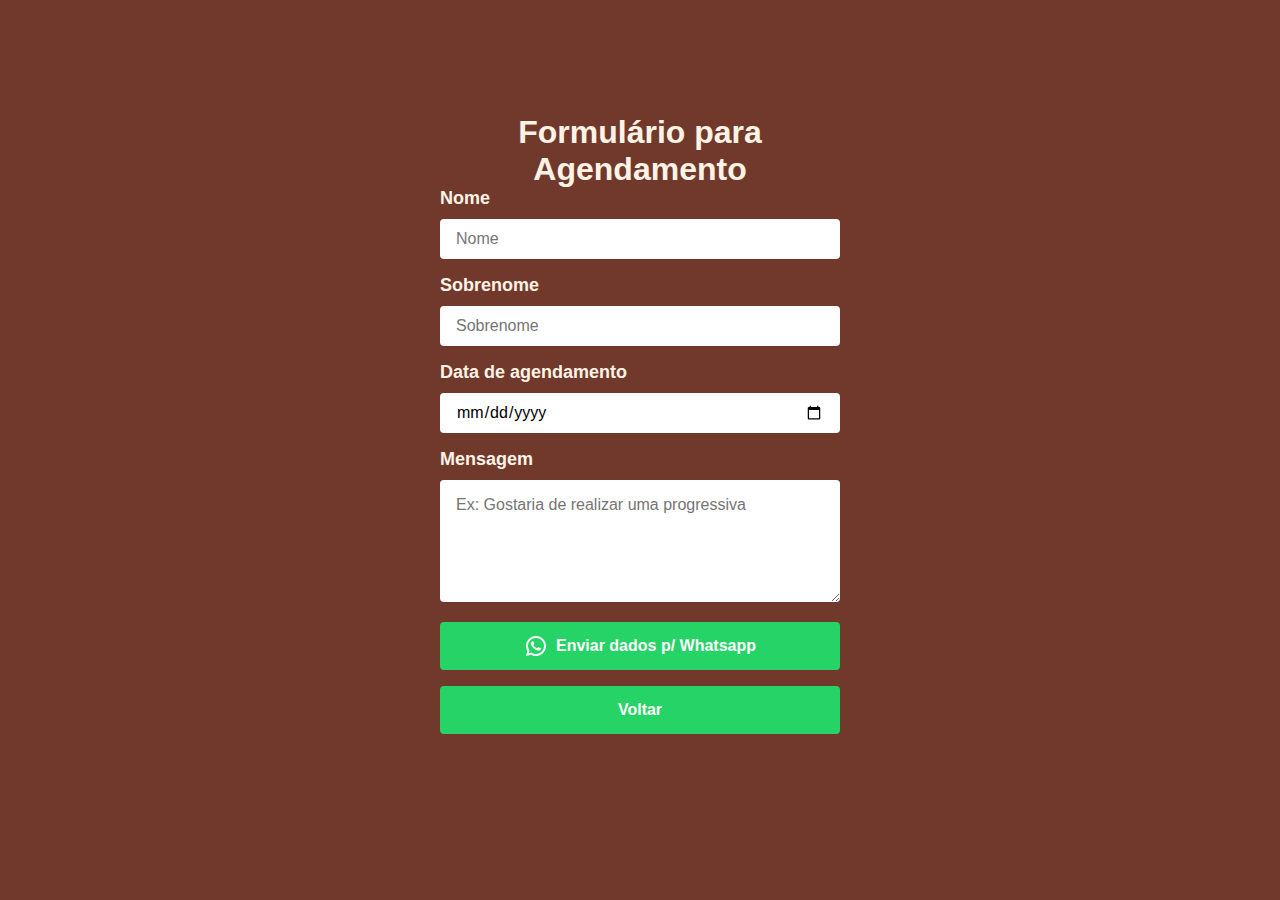
<file: agendamento.html>
<!DOCTYPE html>
<html lang="pt-br">

<head>
  <meta charset="UTF-8">
  <meta http-equiv="X-UA-Compatible" content="IE=edge">
  <meta name="viewport" content="width=device-width, initial-scale=1.0">
  <title>Enviar dados digitados no formulário para o Whatsapp</title>
  <link rel="stylesheet" href="css/forms.css">
</head>

<body>

  <h1>Formulário para Agendamento</h1>

  <!-- Com redirecionamento p/ página: obrigado.html -->
  <form action="obrigado.html" method="get" onsubmit="abrirWhatsapp()">
    <label class="lb" for="nome">Nome</label>
    <input type="text" placeholder="Nome" name="nome" id="nome" required><br>
    <label class="lb" for="nome">Sobrenome</label>
    <input type="tel" placeholder="Sobrenome" name="sobrenome" id="sobrenome" required><br>
    <label for="data" class="lb">Data de agendamento</label>
      <input name="data" id="data" type="date" class="infos">
    <label for="data" class="lb">Mensagem</label>
    <textarea name="msg" id="msg" placeholder="Ex: Gostaria de realizar uma progressiva" cols="30" rows="5" required></textarea><br>
    <button type="submit"><img src="images/whatsapp.svg" alt="Icone Whatsapp"><span>Enviar dados p/ Whatsapp</span>
  </form>
  
  <script type="text/javascript" src="./js/wpp.js">
    
  </script>

  <div>
    <a href="./index.html">
      <button>Voltar</button>
    </a>
  </div>
  
</body>

</html>
</file>
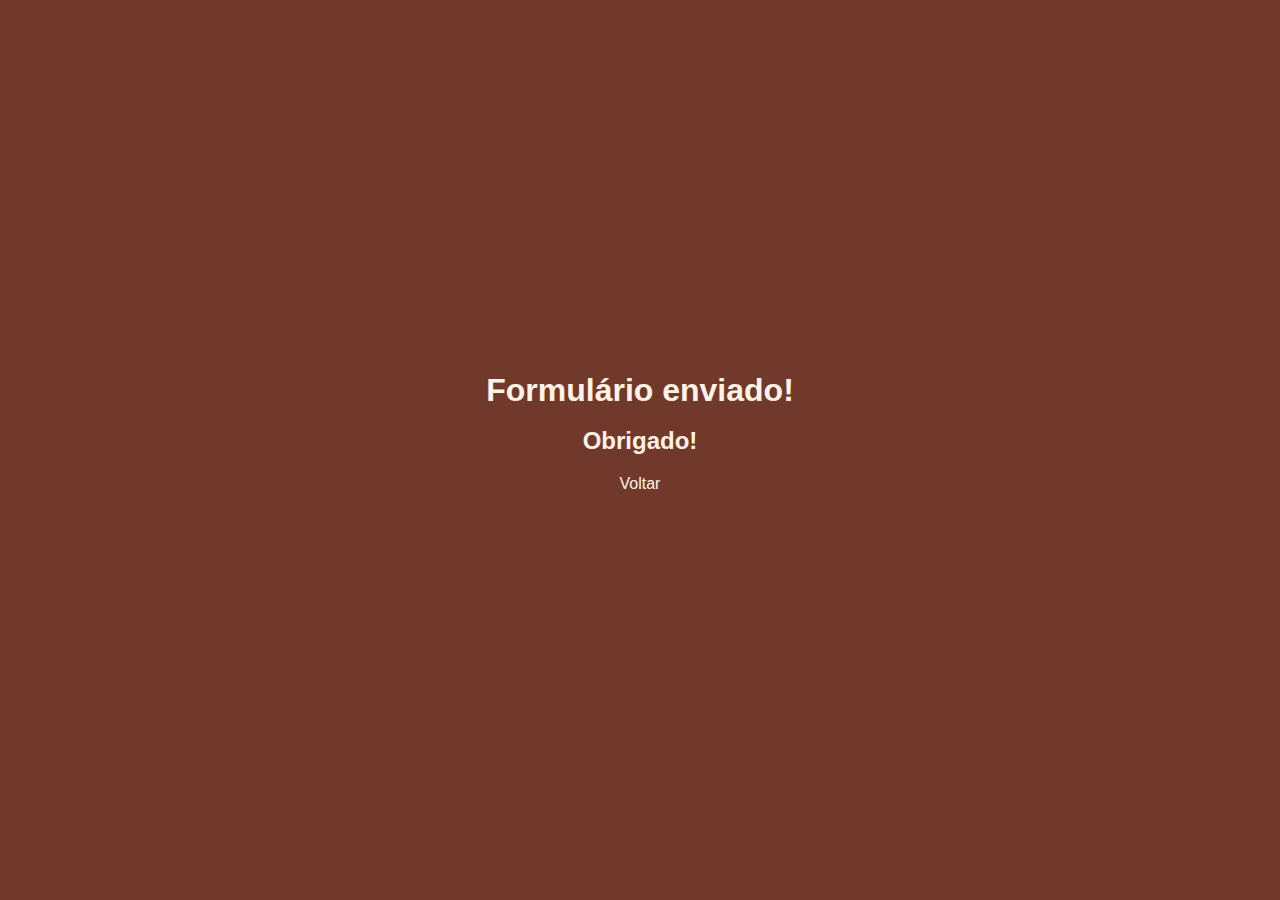
<file: obrigado.html>
<!DOCTYPE html>
<html lang="en">

<head>
  <meta charset="UTF-8">
  <meta http-equiv="X-UA-Compatible" content="IE=edge">
  <meta name="viewport" content="width=device-width, initial-scale=1.0">
  <title>Página de Obrigado</title>
  <link rel="stylesheet" href="css/forms.css">
</head>

<body>

  <h1>Formulário enviado!</h1><br>
  <h2>Obrigado!</h2>
  <a href="./index.html" id="back">Voltar</a>

</body>

</html>
</file>
<file: css/forms.css>
* {
  padding: 0;
  margin: 0;
  font-family: sans-serif;
  box-sizing: border-box;
  border: none;
  text-decoration: none;
}

body {
  display: grid;
  place-content: center;
  width: 100%;
  max-width: 400px;
  margin: 0 auto;
  height: 96vh;
  background-color: #71392C;
  color: #FFF3E5;
}

.lb {
  display: block;
  margin-bottom: 10px;
  font-size: 18px;
  font-weight: bold;
}

h1,
p,
a {
  text-align: center;
}

h2{
  text-align: center;
  margin-bottom: 20px;
}

p {
  font-size: 14px;
  margin-top: 16px;
  margin-bottom: 24px;
}

input,
textarea,
button {
  width: 100%;
  margin-bottom: 16px;
  border-radius: 4px;
  font-size: 16px;
}

input,
textarea {
  padding: 16px;
}

input,
button {
  height: 40px;
}

button {
  cursor: pointer;
  background-color: #25d366;
  color: #ffffff;
  display: flex;
  align-items: center;
  justify-content: center;
  font-weight: bold;
  height: 48px;
}

button img {
  margin-right: 8px;
}

a {
  color: #FFF3E5;
}

@media only screen and (max-width: 400px) {
  html {
    font-size: 8.375px;
  }

  h1{
    margin-bottom: 1rem;
  }

  h2{
    font-size: 2rem;
  }

  #back{
    font-size: 1.5rem;
  }

}
</file>
